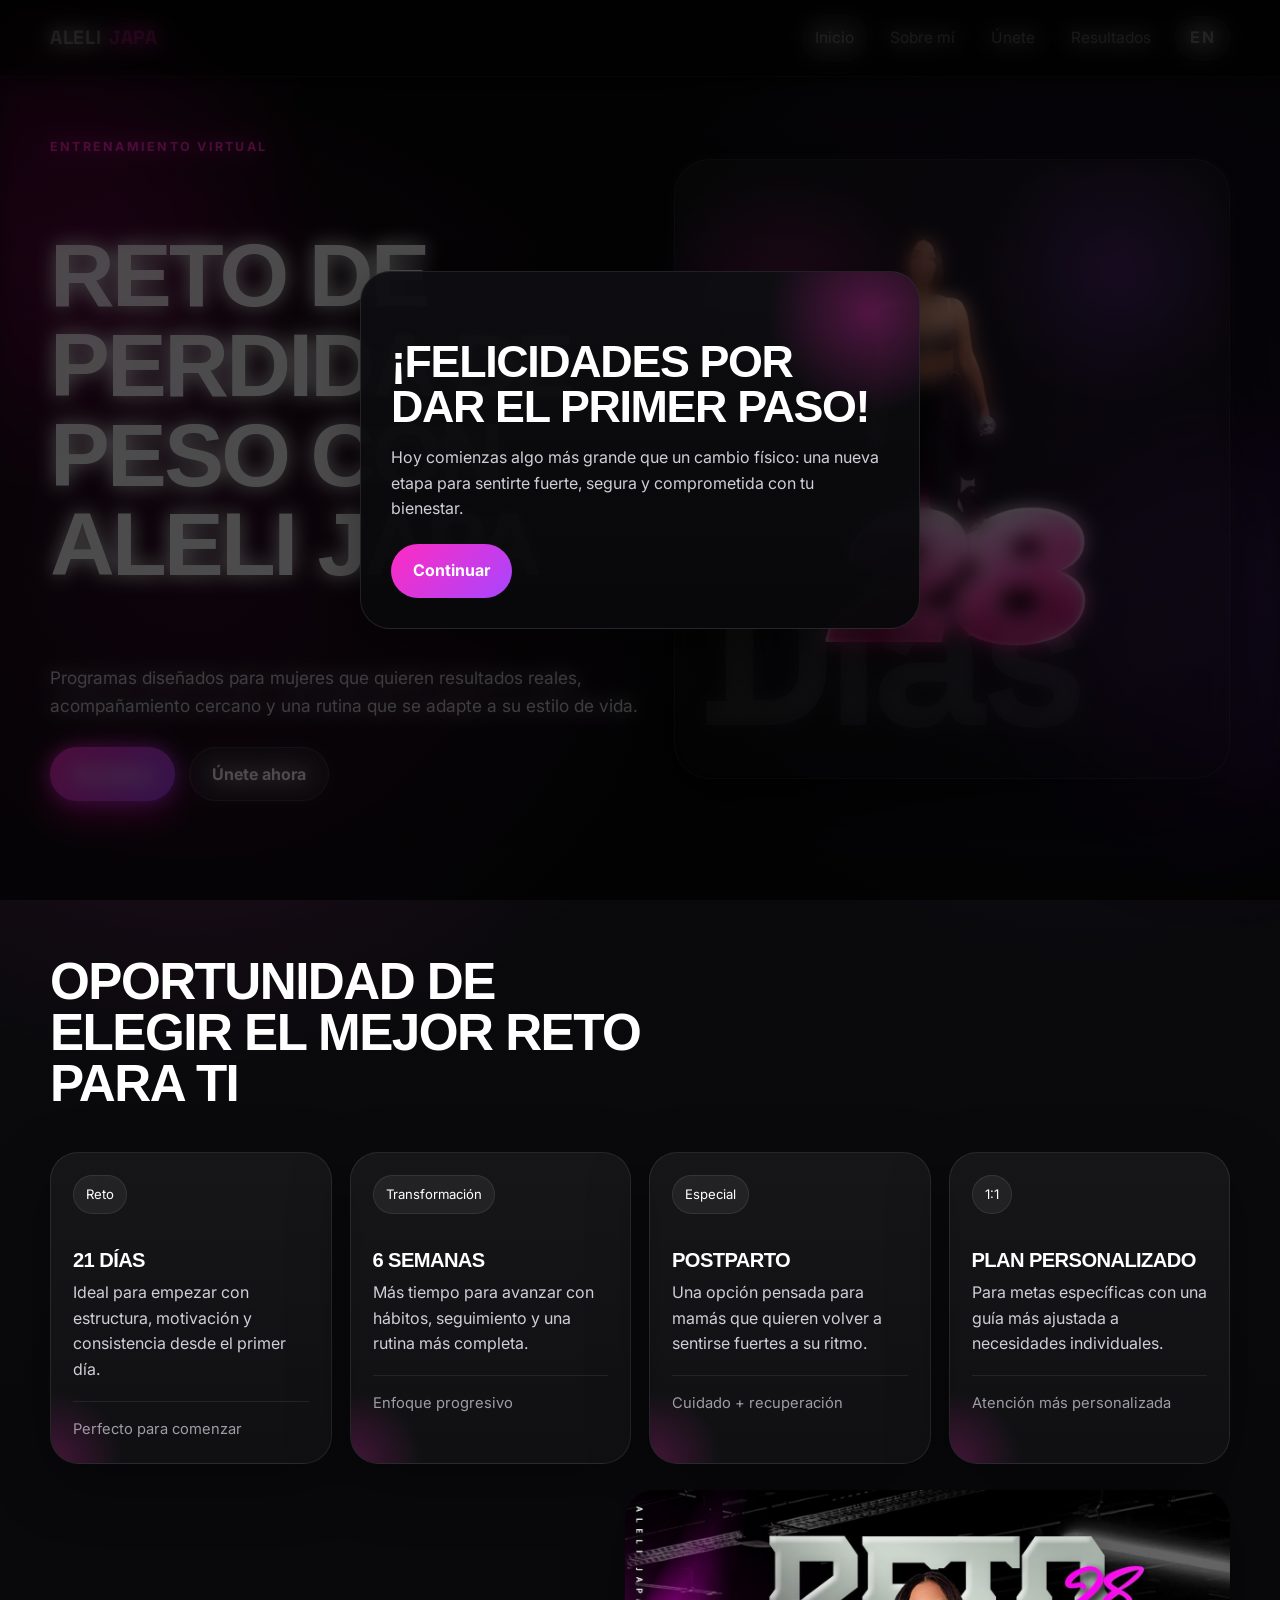
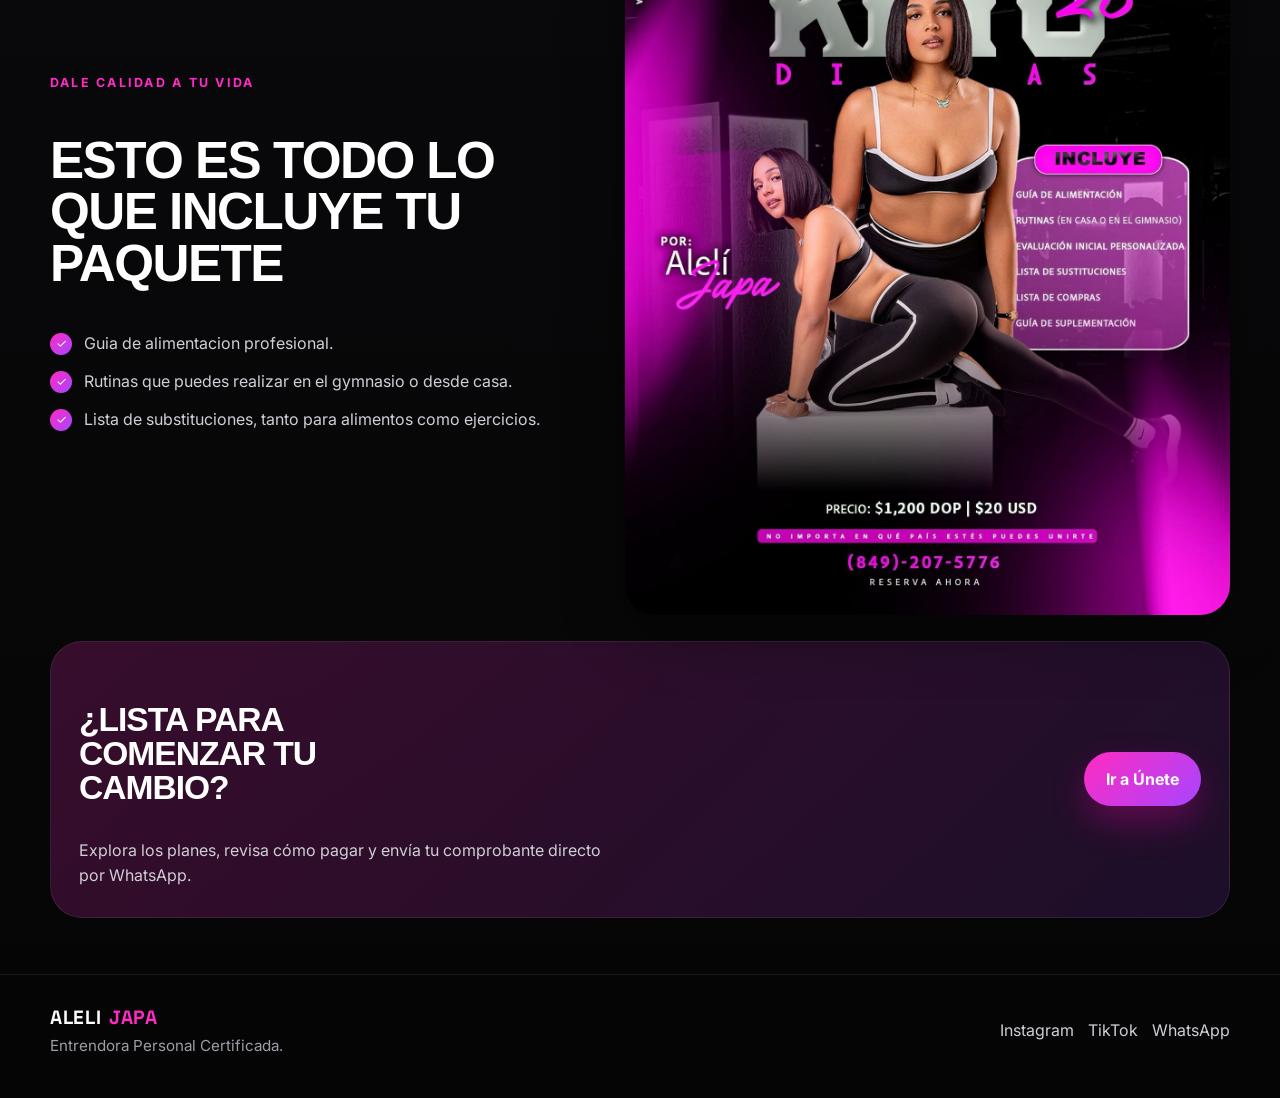
<file: index.html>
<!DOCTYPE html>
<html lang="es">
<head>
  <meta charset="UTF-8" />
  <meta name="viewport" content="width=device-width, initial-scale=1.0" />
  <title>Aleli Japa | Programas de entrenamiento</title>
  <meta name="description" content="Programas de entrenamiento online con Aleli Japa. Retos de 21 días, 6 semanas, postparto y plan personalizado." />
  <link rel="preconnect" href="https://fonts.googleapis.com">
  <link rel="preconnect" href="https://fonts.gstatic.com" crossorigin>
  <link href="https://fonts.googleapis.com/css2?family=Inter:wght@400;500;600;700;800&family=Space+Grotesk:wght@500;700&display=swap" rel="stylesheet">
  <link rel="stylesheet" href="styles.css" />
</head>
<body data-page="home">
  <div class="site-shell">
    <div class="popup hidden" id="entryPopup">
      <div class="popup-card">
        <h2 data-i18n="popupTitle">¡Felicidades por dar el primer paso!</h2>
        <p data-i18n="popupText">Hoy comienzas algo más grande que un cambio físico: una nueva etapa para sentirte fuerte, segura y comprometida con tu bienestar.</p>
        <button class="popup-btn" id="popupClose" data-i18n="popupButton">Continuar</button>
      </div>
    </div>

    <div class="mobile-overlay hidden" id="mobileOverlay"></div>

    <header class="site-header">
      <div class="container nav-wrap">
        <a href="index.html" class="logo"><span class="logo-main">ALELI</span><span class="logo-accent">JAPA</span></a>
        <button class="menu-btn" id="menuBtn" aria-label="Abrir menú">☰</button>
        <nav class="nav" id="mainNav">
          <div class="nav-top">
            
            <button class="close-menu" id="closeMenu" aria-label="Cerrar menú">✕</button>
          </div>
          <div class="nav-links">
            <a class="nav-link" data-page="home" href="index.html" data-i18n="navHome">Inicio</a>
            <a class="nav-link" data-page="about" href="about.html" data-i18n="navAbout">Sobre mí</a>
            <a class="nav-link" data-page="join" href="unete.html" data-i18n="navJoin">Únete</a>
            <a class="nav-link" data-page="results" href="resultados.html" data-i18n="navResults">Resultados</a>
          </div>
          <div class="nav-actions">
            <button class="lang-toggle" aria-label="Cambiar idioma">EN</button>
          </div>
        </nav>
      </div>
    </header>

    <main>
      <section class="hero section">
        <div class="container hero-grid">
          <div class="hero-copy">
            <div class="eyebrow" data-i18n="heroEyebrow">Entrenamiento virtual</div>
            <h1 class="hero-title"><span data-i18n="heroTitle1">Reto de perdida de peso con Aleli Japa</span></h1>
            <p class="hero-text" data-i18n="heroText">Programas diseñados para personas que quieren resultados reales, acompañamiento cercano y una rutina que se adapte a su estilo de vida.</p>
            <div class="hero-actions">
              <a class="primary-btn" href="#planes" data-i18n="heroPrimary">Ver planes</a>
              <a class="secondary-btn" href="unete.html" data-i18n="heroSecondary">Únete ahora</a>
            </div>
          </div>
          <div class="hero-art">
            <div class="hero-number">Días</div>
            <img class="hero-model" src="assets/alelijapa3.png" alt="Aleli Japa en imagen principal" />
          </div>
        </div>
      </section>

      <section class="section" id="planes">
        <div class="container">
          <h2 class="section-title" data-i18n="aboutTeaserTitle1">Oportunidad de elegir el mejor reto para ti</h2>
          <div class="plan-grid">
            <article class="plan-card"><span class="plan-tag" data-i18n="plan1Tag">Reto</span><h3 data-i18n="plan1Title">21 días</h3><p data-i18n="plan1Text">Ideal para empezar con estructura, motivación y consistencia desde el primer día.</p><div class="plan-meta" data-i18n="plan1Meta">Perfecto para comenzar</div></article>
            <article class="plan-card"><span class="plan-tag" data-i18n="plan2Tag">Transformación</span><h3 data-i18n="plan2Title">6 semanas</h3><p data-i18n="plan2Text">Más tiempo para avanzar con hábitos, seguimiento y una rutina más completa.</p><div class="plan-meta" data-i18n="plan2Meta">Enfoque progresivo</div></article>
            <article class="plan-card"><span class="plan-tag" data-i18n="plan3Tag">Especial</span><h3 data-i18n="plan3Title">Postparto</h3><p data-i18n="plan3Text">Una opción pensada para mamás que quieren volver a sentirse fuertes a su ritmo.</p><div class="plan-meta" data-i18n="plan3Meta">Cuidado + recuperación</div></article>
            <article class="plan-card"><span class="plan-tag" data-i18n="plan4Tag">1:1</span><h3 data-i18n="plan4Title">Plan personalizado</h3><p data-i18n="plan4Text">Para metas específicas con una guía más ajustada a necesidades individuales.</p><div class="plan-meta" data-i18n="plan4Meta">Atención más personalizada</div></article>
          </div>
        </div>
        <br>
        <div class="container split-grid">
          <div>
            <div class="eyebrow" data-i18n="aboutTeaserEyebrow">Dale calidad a tu vida</div>
            <h2 class="section-title" data-i18n="aboutTeaserTitle">Esto es todo lo que incluye tu paquete</h2>
            <ul class="check-list">
              <li><span class="dot">✓</span><span data-i18n="aboutTeaserBullet1">Guia de alimentacion profesional.</span></li>
              <li><span class="dot">✓</span><span data-i18n="aboutTeaserBullet2">Rutinas que puedes realizar en el gymnasio o desde casa.</span></li>
              <li><span class="dot">✓</span><span data-i18n="aboutTeaserBullet3">Lista de substituciones, tanto para alimentos como ejercicios.</span></li>
            </ul>
            </div>
          <div class="flyer-preview">
            <img src="assets/reto.jpeg" alt="Flyer del reto actual" />
          </div>
        </div>
        <br>
        <div class="container">
          <div class="cta-strip">
            <div>
              <h3 data-i18n="ctaTitle">¿Lista para comenzar tu cambio?</h3>
              <p data-i18n="ctaText">Explora los planes, revisa cómo pagar y envía tu comprobante directo por WhatsApp.</p>
            </div>
            <a class="primary-btn" href="unete.html" data-i18n="ctaButton">Ir a Únete</a>
          </div>
        </div>
      </section>
    </main>

    <footer class="site-footer">
      <div class="container footer-wrap">
        <div>
          <a href="index.html" class="logo"><span class="logo-main">ALELI</span><span class="logo-accent">JAPA</span></a>
          <div class="footer-copy" data-i18n="footerCopy">Entrendora Personal Certificada.</div>
        </div>
        <div class="footer-links">
          <a href="https://www.instagram.com/aleli_japa?igsh=MzVoYW9jbWE4cDA0" target="_blank" rel="noopener">Instagram</a>
          <a href="https://www.tiktok.com/@aleli.japa?_r=1&_t=ZT-954RflXUhQM" target="_blank" rel="noopener">TikTok</a>
          <a href="https://wa.me/18492075776" target="_blank" rel="noopener">WhatsApp</a>
        </div>
      </div>
    </footer>
  </div>
  <script src="script.js"></script>
</body>
</html>
</file>
<file: styles.css>
:root {
  --bg: #060606;
  --bg-soft: #111114;
  --panel: rgba(255,255,255,0.06);
  --panel-strong: rgba(255,255,255,0.1);
  --border: rgba(255,255,255,0.12);
  --text: #ffffff;
  --muted: #cfcfd7;
  --muted-2: #9d9da7;
  --pink: #ff2bc2;
  --pink-strong: #ff00ae;
  --pink-soft: rgba(255, 43, 194, 0.16);
  --purple: #a845ff;
  --shadow: 0 18px 60px rgba(0,0,0,0.38);
  --radius-lg: 28px;
  --radius-md: 20px;
  --radius-sm: 14px;
  --container: min(1180px, calc(100% - 32px));
}

* { box-sizing: border-box; }
html { scroll-behavior: smooth; }
body {
  margin: 0;
  font-family: 'Inter', system-ui, -apple-system, BlinkMacSystemFont, 'Segoe UI', sans-serif;
  background:
    radial-gradient(circle at 15% 20%, rgba(255, 43, 194, 0.15), transparent 22%),
    radial-gradient(circle at 85% 15%, rgba(168, 69, 255, 0.14), transparent 22%),
    linear-gradient(180deg, #070707 0%, #0a0a0d 45%, #050505 100%);
  color: var(--text);
  min-height: 100vh;
  line-height: 1.6;
}

body.menu-open,
body.popup-open { overflow: hidden; }
a { color: inherit; text-decoration: none; }
img { max-width: 100%; display: block; }
button { font: inherit; }
.container { width: var(--container); margin: 0 auto; }
.section { padding: 56px 0; position: relative; }
.eyebrow {
  color: var(--pink);
  text-transform: uppercase;
  letter-spacing: .18em;
  font-size: .78rem;
  font-weight: 700;
  margin-bottom: 10px;
}
.section-title, .hero-title, h1, h2, h3 {
  font-family: Arial, Helvetica, sans-serif;
  font-weight: 600;
  line-height: 1.0;
  letter-spacing: -0.03em;
  text-transform: uppercase;
}
.section-title {
  font-size: clamp(2rem, 4vw, 3.5rem);
  max-width: 22ch;
  text-align: left;
}
.section-copy {
  color: var(--muted);
  font-size: 1.04rem;
  max-width: 62ch;
  margin-top: 16px;
}
.site-shell {
  position: relative;
  isolation: isolate;
  overflow: clip;
}
.site-shell::before,
.site-shell::after {
  content: '';
  position: fixed;
  inset: auto;
  width: 360px;
  height: 360px;
  border-radius: 50%;
  filter: blur(70px);
  z-index: -1;
  opacity: .55;
  pointer-events: none;
}
.site-shell::before {
  background: rgba(255, 0, 174, .25);
  top: 5%;
  left: -120px;
}
.site-shell::after {
  background: rgba(168, 69, 255, .22);
  right: -120px;
  bottom: 10%;
}

.site-header {
  position: sticky;
  top: 0;
  z-index: 80;
  backdrop-filter: blur(16px);
  background: rgba(6, 6, 7, 0.68);
  border-bottom: 1px solid rgba(255,255,255,0.07);
}
.nav-wrap {
  min-height: 76px;
  display: flex;
  align-items: center;
  justify-content: space-between;
  gap: 18px;
}
.logo {
  display: inline-flex;
  align-items: baseline;
  gap: 8px;
  font-family: 'Space Grotesk', sans-serif;
  font-weight: 700;
  letter-spacing: .04em;
}
.logo-main { font-size: 1.2rem; }
.logo-accent { color: var(--pink); font-size: 1.2rem; }
.nav {
  display: flex;
  align-items: center;
  gap: 10px;
}
.nav-links {
  display: flex;
  align-items: center;
  gap: 8px;
}
.nav-link {
  color: var(--muted);
  padding: 12px 14px;
  border-radius: 999px;
  transition: .25s ease;
  font-size: .97rem;
}
.nav-link:hover,
.nav-link.active {
  color: #fff;
  background: rgba(255,255,255,0.06);
}
.nav-actions {
  display: flex;
  align-items: center;
  gap: 10px;
}
.lang-toggle,
.menu-btn,
.close-menu,
.primary-btn,
.secondary-btn,
.popup-btn,
.icon-link,
.filter-chip {
  border: 0;
  cursor: pointer;
  transition: transform .25s ease, box-shadow .25s ease, background .25s ease, color .25s ease, border-color .25s ease;
}
.lang-toggle,
.menu-btn,
.close-menu {
  color: #fff;
  background: rgba(255,255,255,.06);
  border: 1px solid rgba(255,255,255,.08);
}
.lang-toggle {
  height: 44px;
  padding: 0 14px;
  border-radius: 999px;
  font-weight: 700;
  letter-spacing: .08em;
}
.menu-btn {
  width: 44px;
  height: 44px;
  border-radius: 14px;
  display: none;
  align-items: center;
  justify-content: center;
  font-size: 1.3rem;
}
.close-menu {
  width: 44px;
  height: 44px;
  border-radius: 14px;
  display: none;
  align-items: center;
  justify-content: center;
  font-size: 1.2rem;
}
.primary-btn,
.secondary-btn,
.popup-btn {
  display: inline-flex;
  align-items: center;
  justify-content: center;
  gap: 10px;
  min-height: 54px;
  padding: 0 22px;
  border-radius: 999px;
  font-weight: 700;
}
.primary-btn {
  background: linear-gradient(135deg, var(--pink) 0%, var(--purple) 100%);
  color: #fff;
  box-shadow: 0 16px 35px rgba(255, 0, 174, 0.28);
}
.primary-btn:hover,
.secondary-btn:hover,
.popup-btn:hover,
.icon-link:hover,
.filter-chip:hover {
  transform: translateY(-2px);
}
.secondary-btn {
  background: rgba(255,255,255,0.05);
  border: 1px solid rgba(255,255,255,0.12);
  color: #fff;
}
.hero {
  padding: 24px 0 20px;
}
.hero-grid {
  display: grid;
  grid-template-columns: 1.03fr .97fr;
  align-items: center;
  gap: 34px;
}
.hero-copy {
  padding: 36px 0;
}
.hero-title {
  font-size: clamp(2.8rem, 7vw, 5.6rem);
  max-width: 11ch;
  text-align: left;
}
.hero-title span { color: var(--white); }
.hero-text {
  color: var(--muted);
  font-size: 1.08rem;
  max-width: 58ch;
  margin: 22px 0 28px;
}
.hero-actions,
.inline-actions {
  display: flex;
  flex-wrap: wrap;
  gap: 14px;
}
.stat-grid {
  display: grid;
  grid-template-columns: repeat(3, minmax(0, 1fr));
  gap: 14px;
  margin-top: 28px;
}
.stat-card {
  padding: 18px;
  border-radius: var(--radius-md);
  background: rgba(255,255,255,0.04);
  border: 1px solid rgba(255,255,255,0.08);
}
.stat-value {
  font-family: 'Space Grotesk', sans-serif;
  font-size: 1.8rem;
  color: #fff;
  font-weight: 700;
}
.stat-label {
  margin-top: 6px;
  color: var(--muted-2);
  font-size: .93rem;
}
.hero-art {
  position: relative;
  min-height: 620px;
  border-radius: 36px;
  overflow: hidden;
  background: linear-gradient(180deg, rgba(255,255,255,.04), rgba(255,255,255,.02));
  border: 1px solid rgba(255,255,255,.08);
  box-shadow: var(--shadow);
}
.hero-art::before {
  content: '';
  position: absolute;
  inset: 0;
  background:
    radial-gradient(circle at 20% 25%, rgba(255, 43, 194, 0.22), transparent 22%),
    radial-gradient(circle at 80% 18%, rgba(168, 69, 255, 0.18), transparent 20%),
    linear-gradient(180deg, rgba(0,0,0,.08), rgba(0,0,0,.22));
}
.hero-number {
  position: absolute;
  left: 4%;
  bottom: 5%;
  font-family: 'Space Grotesk', sans-serif;
  font-size: clamp(7rem, 18vw, 13rem);
  line-height: .9;
  color: rgba(255,255,255,.08);
  font-weight: 700;
  letter-spacing: -.05em;
}
.hero-model {
  position: absolute;
  right: -2%;
  bottom: 0;
  width: min(100%, 720px);
  height: 100%;
  object-fit: contain;
  object-position: center bottom;
  mix-blend-mode: screen;
}
.hero-badge {
  position: absolute;
  left: 28px;
  top: 28px;
  padding: 10px 16px;
  border-radius: 999px;
  background: rgba(0,0,0,.45);
  border: 1px solid rgba(255,255,255,.12);
  color: #fff;
  font-size: .92rem;
}
.hero-card {
  position: absolute;
  right: 26px;
  bottom: 26px;
  max-width: 290px;
  padding: 20px;
  background: rgba(9,9,11,.76);
  border: 1px solid rgba(255,255,255,.1);
  backdrop-filter: blur(14px);
  border-radius: 22px;
}
.hero-card h3 { font-size: 1.15rem; margin-bottom: 10px; }
.hero-card p { margin: 0; color: var(--muted); font-size: .95rem; }

.cards-grid {
  display: grid;
  grid-template-columns: repeat(4, minmax(0, 1fr));
  gap: 18px;
  margin-top: 34px;
}
.info-card,
.plan-card,
.review-card,
.bio-card,
.gallery-card,
.payment-card,
.contact-card,
.flyer-card {
  background: linear-gradient(180deg, rgba(255,255,255,.05), rgba(255,255,255,.03));
  border: 1px solid rgba(255,255,255,.09);
  border-radius: var(--radius-lg);
  padding: 22px;
  box-shadow: var(--shadow);
}
.info-card h3,
.plan-card h3,
.review-card h3,
.bio-card h3,
.payment-card h3,
.contact-card h3,
.flyer-card h3 { font-size: 1.26rem; margin-bottom: 10px; }
.info-card p,
.plan-card p,
.review-card p,
.bio-card p,
.payment-card p,
.contact-card p,
.flyer-card p,
.gallery-caption { color: var(--muted); margin: 0; }
.card-icon {
  width: 48px;
  height: 48px;
  display: grid;
  place-items: center;
  border-radius: 16px;
  background: linear-gradient(135deg, rgba(255, 43, 194, .22), rgba(168, 69, 255, .22));
  border: 1px solid rgba(255,255,255,.1);
  font-size: 1.15rem;
  margin-bottom: 16px;
}

.split-grid {
  display: grid;
  grid-template-columns: .95fr 1.05fr;
  gap: 28px;
  align-items: center;
}
.image-stack {
  position: relative;
  min-height: 620px;
}
.image-stack .main-photo,
.image-stack .accent-photo,
.image-stack .mini-photo,
.about-before,
.about-portrait,
.about-secondary,
.join-visual img,
.results-feature img,
.flyer-preview img {
  border-radius: 30px;
  object-fit: cover;
  box-shadow: var(--shadow);
}
.image-stack .main-photo {
  width: 72%;
  height: 560px;
  margin-left: auto;
}
.image-stack .accent-photo {
  position: absolute;
  left: 0;
  bottom: 0;
  width: 48%;
  height: 270px;
}
.image-stack .mini-photo {
  position: absolute;
  left: 18%;
  top: 0;
  width: 34%;
  height: 220px;
}
.glass-note {
  margin-top: 20px;
  padding: 18px 20px;
  border-radius: 20px;
  background: rgba(255,255,255,.04);
  border: 1px solid rgba(255,255,255,.08);
  color: var(--muted);
}
.check-list {
  display: grid;
  gap: 12px;
  margin: 26px 0 0;
  padding: 0;
  list-style: none;
}
.check-list li {
  display: flex;
  align-items: flex-start;
  gap: 12px;
  color: var(--muted);
}
.check-list .dot {
  width: 22px;
  height: 22px;
  border-radius: 50%;
  flex: 0 0 auto;
  margin-top: 2px;
  display: grid;
  place-items: center;
  color: #fff;
  background: linear-gradient(135deg, var(--pink), var(--purple));
  font-size: .78rem;
}

.flyer-grid {
  display: grid;
  grid-template-columns: 1.05fr .95fr;
  gap: 26px;
  align-items: stretch;
}
.flyer-list {
  display: grid;
  grid-template-columns: repeat(2, minmax(0, 1fr));
  gap: 18px;
  margin-top: 24px;
}
.flyer-card.placeholder {
  border-style: dashed;
  background: rgba(255,255,255,.02);
}
.flyer-preview {
  display: flex;
  flex-direction: column;
  gap: 16px;
  justify-content: center;
}
.flyer-preview img {
  width: 100%;
  min-height: 520px;
  background: #08080c;
}
.small-note {
  color: var(--muted-2);
  font-size: .92rem;
}

.plan-grid {
  display: grid;
  grid-template-columns: repeat(4, minmax(0, 1fr));
  gap: 18px;
  margin-top: 30px;
}
.plan-card {
  position: relative;
  overflow: hidden;
}
.plan-card::before {
  content: '';
  position: absolute;
  inset: auto auto -70px -70px;
  width: 140px;
  height: 140px;
  background: radial-gradient(circle, rgba(255,43,194,.22), transparent 72%);
}
.plan-card .plan-tag {
  display: inline-flex;
  padding: 8px 12px;
  border-radius: 999px;
  background: rgba(255,255,255,.06);
  border: 1px solid rgba(255,255,255,.08);
  color: #fff;
  font-size: .82rem;
  margin-bottom: 16px;
}
.plan-meta {
  margin: 18px 0 0;
  padding-top: 16px;
  border-top: 1px solid rgba(255,255,255,.08);
  color: var(--muted-2);
  font-size: .92rem;
}

.about-layout {
  display: grid;
  grid-template-columns: .92fr 1.08fr;
  gap: 28px;
  align-items: stretch;
}
.about-visuals {
  position: relative;
  min-height: 720px;
}
.about-portrait {
  position: absolute;
  top: 0;
  right: 0;
  width: 68%;
  height: 520px;
}
.about-secondary {
  position: absolute;
  left: 0;
  bottom: 135px;
  width: 44%;
  height: 280px;
}
.about-before {
  position: absolute;
  right: 20px;
  bottom: 0;
  width: 54%;
  height: 260px;
}
.about-content .bio-card { margin-top: 22px; }
.quote-block {
  margin-top: 22px;
  padding: 24px;
  border-radius: 26px;
  background: linear-gradient(180deg, rgba(255,43,194,.12), rgba(255,255,255,.03));
  border: 1px solid rgba(255,255,255,.08);
}
.quote-block p { margin: 0; font-size: 1.06rem; color: #fff; }
.quote-block span { display: block; margin-top: 10px; color: var(--muted); }

.join-layout {
  display: grid;
  grid-template-columns: 1.15fr 0.85fr;
  gap: 26px;
  align-items: start;
}
.payment-card .bank-info {
  display: grid;
  gap: 10px;
  margin-top: 20px;
}
.bank-row {
  display: flex;
  justify-content: space-between;
  gap: 18px;
  padding: 12px 14px;
  border-radius: 16px;
  background: rgba(255,255,255,.03);
  border: 1px solid rgba(255,255,255,.06);
}
.bank-label { color: var(--muted-2); }
.bank-value { color: #fff; text-align: right; word-break: break-word; }
.price-box {
  margin-top: 20px;
  padding: 18px;
  border-radius: 22px;
  background: rgba(255,43,194,.08);
  border: 1px solid rgba(255,255,255,.1);
}
.price-box strong {
  display: block;
  font-family: 'Space Grotesk', sans-serif;
  font-size: 1.25rem;
  margin-bottom: 8px;
}
.notice {
  margin-top: 18px;
  padding: 14px 16px;
  border-radius: 16px;
  background: rgba(255,255,255,.04);
  border-left: 3px solid var(--pink);
  color: var(--muted);
}
.steps {
  display: grid;
  gap: 14px;
  margin-top: 24px;
}
.step {
  display: grid;
  grid-template-columns: 44px 1fr;
  gap: 16px;
  align-items: start;
}
.step-num {
  width: 44px;
  height: 44px;
  border-radius: 14px;
  background: linear-gradient(135deg, var(--pink), var(--purple));
  display: grid;
  place-items: center;
  color: #fff;
  font-weight: 700;
}
.step h4 { margin: 0 0 6px; font-size: 1rem; }
.step p { margin: 0; color: var(--muted); }
.icon-row {
  display: flex;
  gap: 12px;
  flex-wrap: wrap;
  margin-top: 20px;
}
.icon-link {
  width: 52px;
  height: 52px;
  border-radius: 16px;
  display: grid;
  place-items: center;
  background: rgba(255,255,255,.05);
  border: 1px solid rgba(255,255,255,.08);
  color: #fff;
}
.icon-link svg { width: 20px; height: 20px; }
.join-visual {
  position: relative;
  border-radius: 34px;
  overflow: hidden;
  min-height: 700px;
  background: linear-gradient(180deg, rgba(255,255,255,.05), rgba(255,255,255,.03));
  border: 1px solid rgba(255,255,255,.08);
}
.join-visual img {
  position: absolute;
  inset: 0;
  width: 100%;
  height: 100%;
  object-fit: cover;
  object-position: center top;
  
}
.join-visual::after {
  content: '';
  position: absolute;
  inset: 0;
  background: linear-gradient(180deg, rgba(0,0,0,.15), rgba(0,0,0,.5));
}
.join-overlay {
  position: absolute;
  left: 24px;
  right: 24px;
  bottom: 24px;
  z-index: 2;
  padding: 20px;
  border-radius: 24px;
  background: rgba(9,9,11,.68);
  border: 1px solid rgba(255,255,255,.1);
  backdrop-filter: blur(12px);
}
.join-overlay h3 { font-size: 1.15rem; margin-bottom: 8px; }
.join-overlay p { margin: 0; color: var(--muted); }

.results-hero {
  display: grid;
  grid-template-columns: .85fr 1.15fr;
  gap: 26px;
  align-items: center;
}
.results-feature {
  border-radius: 34px;
  overflow: hidden;
  position: relative;
  border: 1px solid rgba(255,255,255,.08);
  min-height: 620px;
  background: rgba(255,255,255,.04);
}
.results-feature img {
  position: absolute;
  inset: 0;
  width: 100%;
  height: 100%;
  object-position: center top;
}
.results-copy {
  padding: 14px 0;
}
.filter-row {
  display: flex;
  gap: 12px;
  flex-wrap: wrap;
  margin: 24px 0 0;
}
.filter-chip {
  background: rgba(255,255,255,.04);
  border: 1px solid rgba(255,255,255,.08);
  color: #fff;
  border-radius: 999px;
  padding: 10px 16px;
}
.filter-chip.active {
  background: linear-gradient(135deg, var(--pink), var(--purple));
  border-color: transparent;
}
.results-grid {
  display: grid;
  grid-template-columns: repeat(2, minmax(0, 1fr));
  gap: 18px;
  margin-top: 28px;
}
.gallery-card { padding: 12px; overflow: hidden; }
.gallery-card img {
  width: 100%;
  aspect-ratio: 1 / 1;
  object-fit: cover;
  border-radius: 22px;
  cursor: pointer;
}
.gallery-info { padding: 14px 8px 8px; }
.gallery-title { font-weight: 700; margin-bottom: 6px; }
.review-grid {
  display: grid;
  grid-template-columns: repeat(3, minmax(0, 1fr));
  gap: 18px;
  margin-top: 26px;
}
.review-card { min-height: 100%; }
.review-card strong { display: block; margin-top: 18px; }

.cta-strip {
  padding: 28px;
  border-radius: 32px;
  background: linear-gradient(135deg, rgba(255,43,194,.2), rgba(168,69,255,.14));
  border: 1px solid rgba(255,255,255,.08);
  display: flex;
  align-items: center;
  justify-content: space-between;
  gap: 18px;
  flex-wrap: wrap;
}
.cta-strip h3 { font-size: clamp(1.5rem, 3vw, 2.1rem); max-width: 14ch; }
.cta-strip p { margin: 8px 0 0; color: var(--muted); max-width: 55ch; }

.site-footer {
  padding: 28px 0 40px;
  border-top: 1px solid rgba(255,255,255,.08);
}
.footer-wrap {
  display: flex;
  justify-content: space-between;
  gap: 20px;
  flex-wrap: wrap;
  align-items: center;
}
.footer-copy {
  color: var(--muted-2);
  font-size: .95rem;
}
.footer-links {
  display: flex;
  gap: 14px;
  flex-wrap: wrap;
  color: var(--muted);
}

.popup {
  position: fixed;
  inset: 0;
  z-index: 120;
  display: grid;
  place-items: center;
  padding: 18px;
  background: rgba(0,0,0,.7);
  backdrop-filter: blur(10px);
}
.popup.hidden,
.lightbox.hidden,
.mobile-overlay.hidden { display: none; }
.popup-card {
  width: min(560px, 100%);
  padding: 30px;
  border-radius: 30px;
  border: 1px solid rgba(255,255,255,.1);
  background: linear-gradient(180deg, rgba(14,14,18,.95), rgba(8,8,10,.97));
  box-shadow: var(--shadow);
  position: relative;
  overflow: hidden;
}
.popup-card::before {
  content: '';
  position: absolute;
  width: 200px;
  height: 200px;
  border-radius: 50%;
  background: radial-gradient(circle, rgba(255,43,194,.28), transparent 72%);
  right: -50px;
  top: -60px;
}
.popup-card h2 {
  font-size: clamp(1.8rem, 5vw, 2.8rem);
  margin-bottom: 12px;
  position: relative;
}
.popup-card p {
  position: relative;
  color: var(--muted);
  margin-bottom: 22px;
}
.popup-btn {
  background: linear-gradient(135deg, var(--pink), var(--purple));
  color: #fff;
}

.mobile-overlay {
  position: fixed;
  inset: 0;
  z-index: 100;
  background: rgba(0,0,0,.55);
  backdrop-filter: blur(4px);
}

.lightbox {
  position: fixed;
  inset: 0;
  z-index: 140;
  background: rgba(0,0,0,.86);
  padding: 20px;
  display: grid;
  place-items: center;
}
.lightbox-content {
  position: relative;
  width: min(960px, 100%);
}
.lightbox-image {
  width: 100%;
  max-height: 82vh;
  object-fit: contain;
  border-radius: 24px;
  background: #111;
}
.lightbox-caption {
  margin-top: 14px;
  color: var(--muted);
  text-align: center;
}
.lightbox-close {
  position: absolute;
  top: -12px;
  right: -12px;
  width: 42px;
  height: 42px;
  border-radius: 50%;
  border: 1px solid rgba(255,255,255,.14);
  background: rgba(10,10,12,.85);
  color: #fff;
  cursor: pointer;
}

@media (max-width: 1080px) {
  .hero-grid,
  .split-grid,
  .flyer-grid,
  .about-layout,
  .join-layout,
  .results-hero {
    grid-template-columns: 1fr;
  }
  .plan-grid,
  .cards-grid,
  .review-grid { grid-template-columns: repeat(2, minmax(0, 1fr)); }
  .hero-art,
  .join-visual,
  .results-feature,
  .image-stack,
  .about-visuals { min-height: 540px; }
}

@media (max-width: 860px) {
  .menu-btn,
  .close-menu { display: inline-flex; }

  .site-header {
    background: rgba(8, 8, 10, 0.98);
    backdrop-filter: none;
    -webkit-backdrop-filter: none;
  }

  .nav {
    position: fixed;
    top: 0;
    right: 0;
    z-index: 9999;
    height: 100vh;
    width: min(360px, 88vw);
    padding: 20px 18px 28px;
    background: linear-gradient(180deg, #18181d 0%, #0c0c10 100%);
    border-left: 1px solid rgba(255,255,255,.14);
    box-shadow: -16px 0 42px rgba(0,0,0,.55);
    flex-direction: column;
    align-items: stretch;
    gap: 16px;
    transform: translateX(102%);
    transition: transform .28s ease;
    opacity: 1;
    pointer-events: auto;
    filter: none !important;
    backdrop-filter: none !important;
    -webkit-backdrop-filter: none !important;
  }

  body.menu-open .nav {
    transform: translateX(0);
  }

  .nav-top,
  .nav-mobile-brand {
    display: flex;
  }

  .nav-top {
    justify-content: space-between;
    align-items: center;
    margin-bottom: 6px;
    position: relative;
    z-index: 10001;
  }

  .nav-mobile-brand {
    font-size: 1.1rem;
    font-weight: 600;
    color: #fff;
  }

  .nav-links,
  .nav-actions {
    position: relative;
    z-index: 10001;
    display: flex;
    flex-direction: column;
    align-items: stretch;
  }

  .nav-link,
  .lang-toggle {
    width: 100%;
    text-align: center;
  }

  .nav-link {
    display: flex;
    justify-content: center;
    align-items: center;
    position: relative;
    z-index: 10002;
    pointer-events: auto;
    background: rgba(255,255,255,.16);
    color: #ffffff;
    border: 1px solid rgba(255,255,255,.18);
    padding: 15px 16px;
    font-weight: 700;
    letter-spacing: .01em;
    box-shadow: inset 0 1px 0 rgba(255,255,255,.06);
    -webkit-tap-highlight-color: transparent;
    touch-action: manipulation;
  }

  .nav-link:hover,
  .nav-link:focus,
  .nav-link:active,
  .nav-link.active {
    color: #ffffff;
    background: linear-gradient(135deg, rgba(255,61,191,.30), rgba(177,108,255,.24));
    border-color: rgba(255,255,255,.24);
  }

  .nav-actions {
    margin-top: auto;
  }

  .lang-toggle {
    background: rgba(255,255,255,.14);
    color: #fff;
    border: 1px solid rgba(255,255,255,.16);
  }

  .mobile-overlay {
    z-index: 9990;
    background: rgba(0,0,0,.68);
  }

  .hero { padding-top: 18px; }
  .hero-art { min-height: 500px; }
}

@media (max-width: 680px) {
  .section { padding: 72px 0; }
  .cards-grid,
  .plan-grid,
  .flyer-list,
  .results-grid,
  .review-grid,
  .stat-grid { grid-template-columns: 1fr; }
  .hero-art,
  .join-visual,
  .results-feature,
  .image-stack,
  .about-visuals { min-height: 430px; }
  .hero-art { min-height: 460px; }
  .hero-card,
  .hero-badge { left: 18px; right: 18px; }
  .hero-card { max-width: none; }
  .hero-model {
    width: 104%;
    right: -4%;
  }
  .image-stack .main-photo,
  .about-portrait {
    width: 100%;
    height: 420px;
    position: relative;
  }
  .image-stack .accent-photo,
  .image-stack .mini-photo,
  .about-secondary,
  .about-before {
    position: relative;
    width: 100%;
    height: 240px;
    left: auto;
    right: auto;
    top: auto;
    bottom: auto;
    margin-top: 16px;
  }
  .about-visuals,
  .image-stack { min-height: unset; }
  .popup-card { padding: 24px; }
  .cta-strip { padding: 22px; }
  .bank-row { flex-direction: column; }
  .bank-value { text-align: left; }
}
</file>
